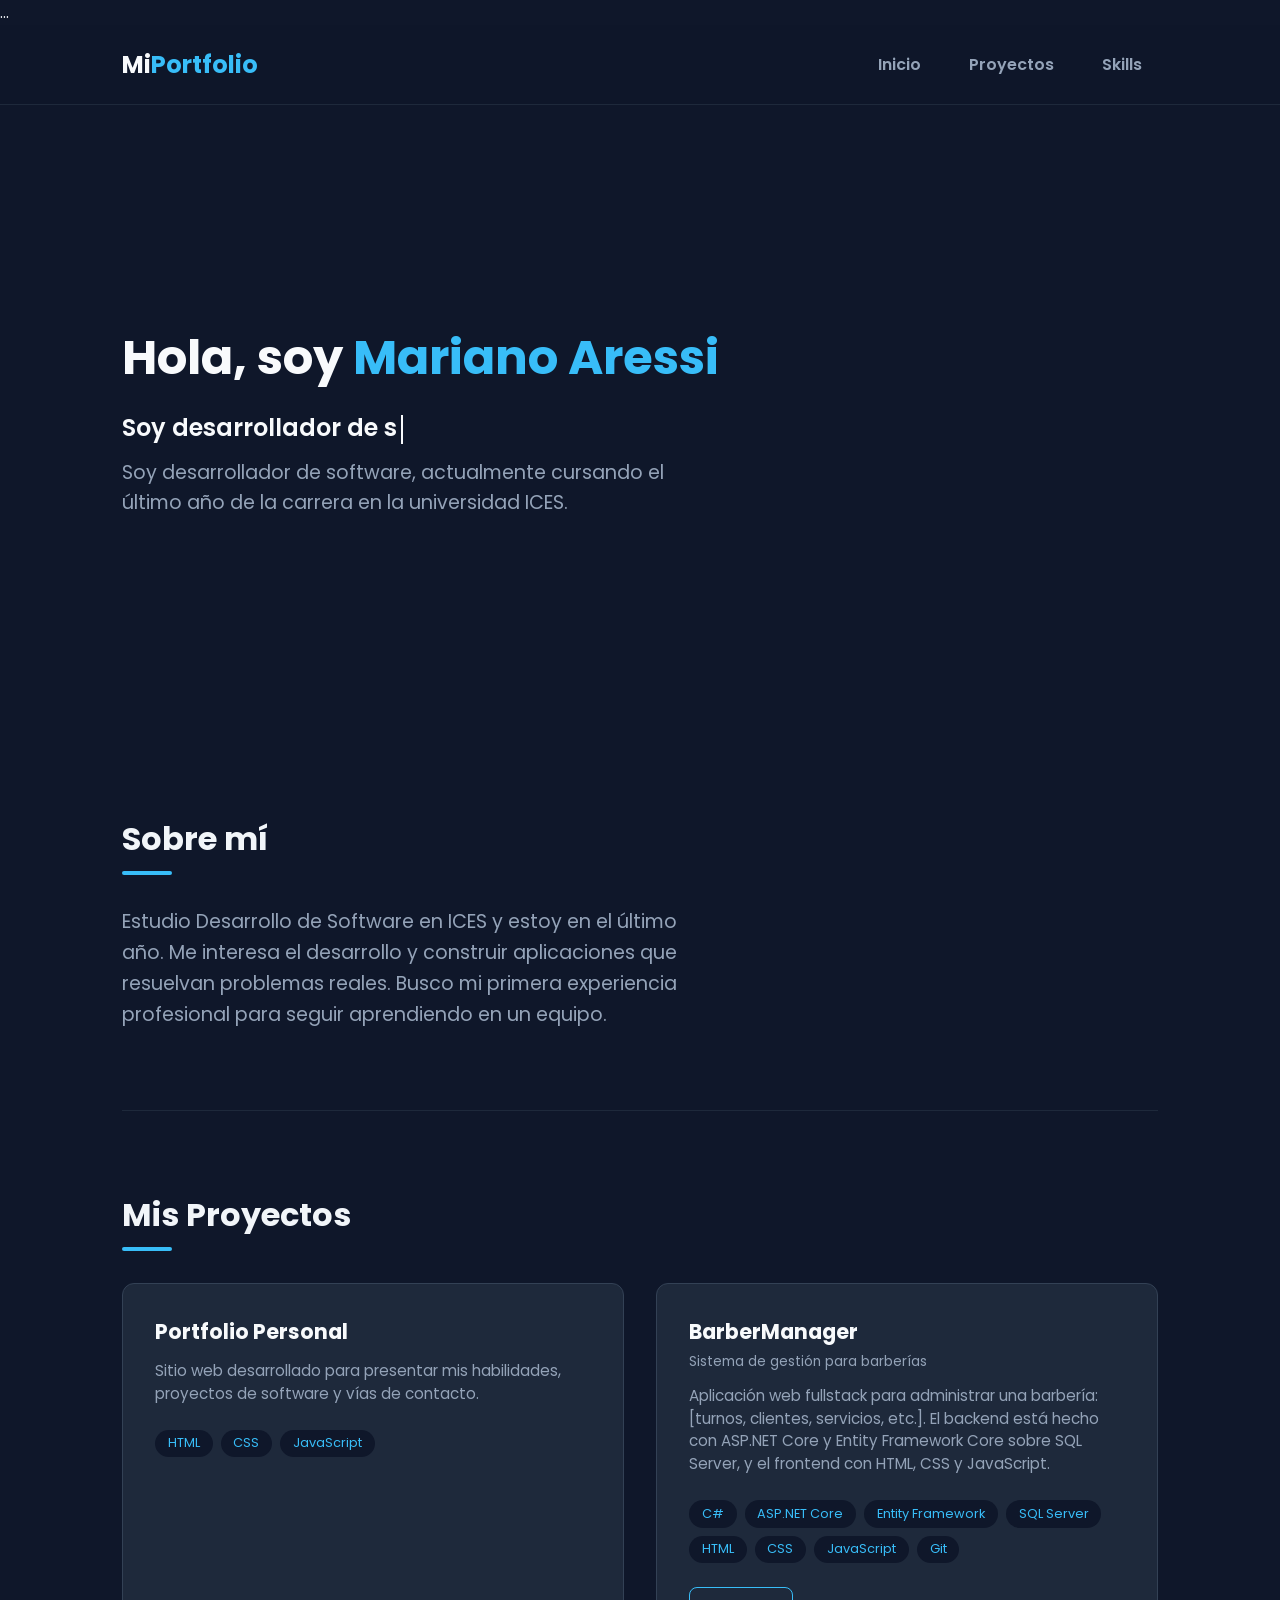
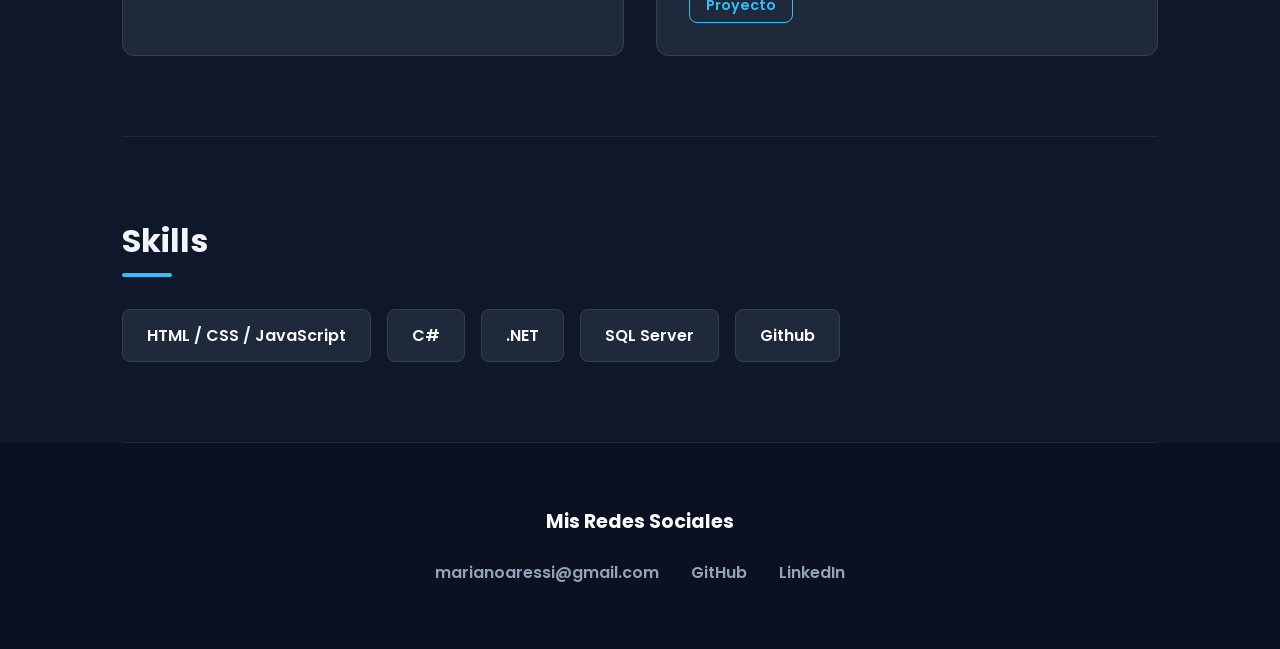
<file: docs/index.html>
<!DOCTYPE html>
<html lang="es">
<head>
    <meta charset="UTF-8">
    <meta name="viewport" content="width=device-width, initial-scale=1.0">
    <title>Mariano Aressi - Portfolio</title>
    
    <!-- GOOGLE FONTS -->
    <link rel="preconnect" href="https://fonts.googleapis.com">
    <link rel="preconnect" href="https://fonts.gstatic.com" crossorigin>
    <link href="https://fonts.googleapis.com/css2?family=Poppins:wght@300;400;600;700&display=swap" rel="stylesheet">
    
    <!-- CONEXIONES -->
    <link rel="stylesheet" href="styles.css">
    <script src="script.js" defer></script>

    <meta name="description" content="Portfolio de Mariano Aressi, desarrollador de software">
    <meta property="og:title" content="Mariano Aressi - Portfolio">
    <meta property="og:image" content="preview.png">
    
</head>
<body>
    
    <head>
        <meta charset="UTF-8">
        <meta name="viewport" content="width=device-width, initial-scale=1.0">
        <title>Mariano Aressi - Portfolio</title>
        <meta name="description" content="Portfolio de Mariano Aressi, desarrollador de software">
        <meta property="og:title" content="Mariano Aressi - Portfolio">
        <meta property="og:image" content="preview.png">
        ...
    </head>

    <!-- HEADER -->
    <header class="Header">
        <div class="Contenido-header">
            <h1 class="Logo">Mi<span>Portfolio</span></h1>
            
            <nav class="Nav-botones">
                <button type="button" class="btn btn-nav" data-target="#Contenido">Inicio</button>
                <button type="button" class="btn btn-nav" data-target="#Proyectos">Proyectos</button>
                <button type="button" class="btn btn-nav" data-target="#Skills">Skills</button>
            </nav>
        </div>
    </header>

    <!-- MAIN -->
    <main>
        <!-- HERO -->
        <section id="Contenido" class="Hero">
            <div class="Contenido-intro">
                <h2>Hola, soy <span>Mariano Aressi</span></h2>
                <p class="Typing">Soy <span id="typing-text"></span><span class="cursor" aria-hidden="true"></span></p>
                <p class="Descripcion">Soy desarrollador de software, actualmente cursando el último año de la carrera en la universidad ICES.</p>
            </div>
        </section>

        <section id="Sobre-mi" class="Seccion">
            <h3 class="Titulo-seccion">Sobre mí</h3>
            <p class="Descripcion">
                Estudio Desarrollo de Software en ICES y estoy en el último año. Me interesa el desarrollo  y 
                construir aplicaciones que resuelvan problemas reales. Busco mi primera experiencia profesional 
                para seguir aprendiendo en un equipo.
            </p>
        </section>

        <!-- PROYECTOS -->
        <section id="Proyectos" class="Seccion">
            <h3 class="Titulo-seccion">Mis Proyectos</h3>
            <div class="Proyectos-Grid">

                <!-- Tarjeta de Proyecto 1 -->
                 
                <article class="Card-proyecto">
                    <h4>Portfolio Personal</h4>
                    <p>Sitio web desarrollado para presentar mis habilidades, proyectos de software y vías de contacto.</p>
                    <div class="Tags-proyecto">
                        <span>HTML</span>
                        <span>CSS</span>
                        <span>JavaScript</span>
                    </div>
                </article>

                <article class="Card-proyecto">
                        <h4>BarberManager <small>  Sistema de gestión para barberías</small></h4>
                        <p>
                            Aplicación web fullstack para administrar una barbería: [turnos, clientes, servicios, etc.].
                            El backend está hecho con ASP.NET Core y Entity Framework Core sobre SQL Server,
                            y el frontend con HTML, CSS y JavaScript.
                        </p>
                        <div class="Tags-proyecto">
                            <span>C#</span>
                            <span>ASP.NET Core</span>
                            <span>Entity Framework</span>
                            <span>SQL Server</span>
                            <span>HTML</span>
                            <span>CSS</span>
                            <span>JavaScript</span>
                            <span>Git</span>
                        </div>
                    <div class="Links-proyecto">
                        <a href="https://github.com/PracticasProfesionalizantes-II-2026/Grupo-N-3---BarberManager" target="_blank" rel="noopener noreferrer">Proyecto</a>
                    </div>
                    </article>
                    
                </article>
                
                <!-- Puedes agregar más tarjetas de proyectos duplicando la estructura de arriba -->
            </div>
        </section>

        <!-- SKILLS -->
        <section id="Skills" class="Seccion">
            <h3 class="Titulo-seccion">Skills</h3>
            <ul class="Habilidades-Lista">
                <li>HTML / CSS / JavaScript</li>
                <li>C#</li>
                <li>.NET</li>
                <li>SQL Server</li>
                <li>Github</li>
            </ul>
        </section>
    </main>

    <!-- FOOTER -->
    <footer>
        <div id="Sociales" class="Footer-contenido">
            <h4>Mis Redes Sociales</h4>
            <ul class="Sociales-Lista">
                <li><a href="mailto:marianoaressi@gmail.com">marianoaressi@gmail.com</a></li>
                <li><a href="https://github.com/Mariano0459" target="_blank">GitHub</a></li>
                <li><a href="https://linkedin.com/in/mariano-aressi-9a2985409/" target="_blank">LinkedIn</a></li>
            </ul>
        </div>
    </footer>

</body>
</html>
</file>
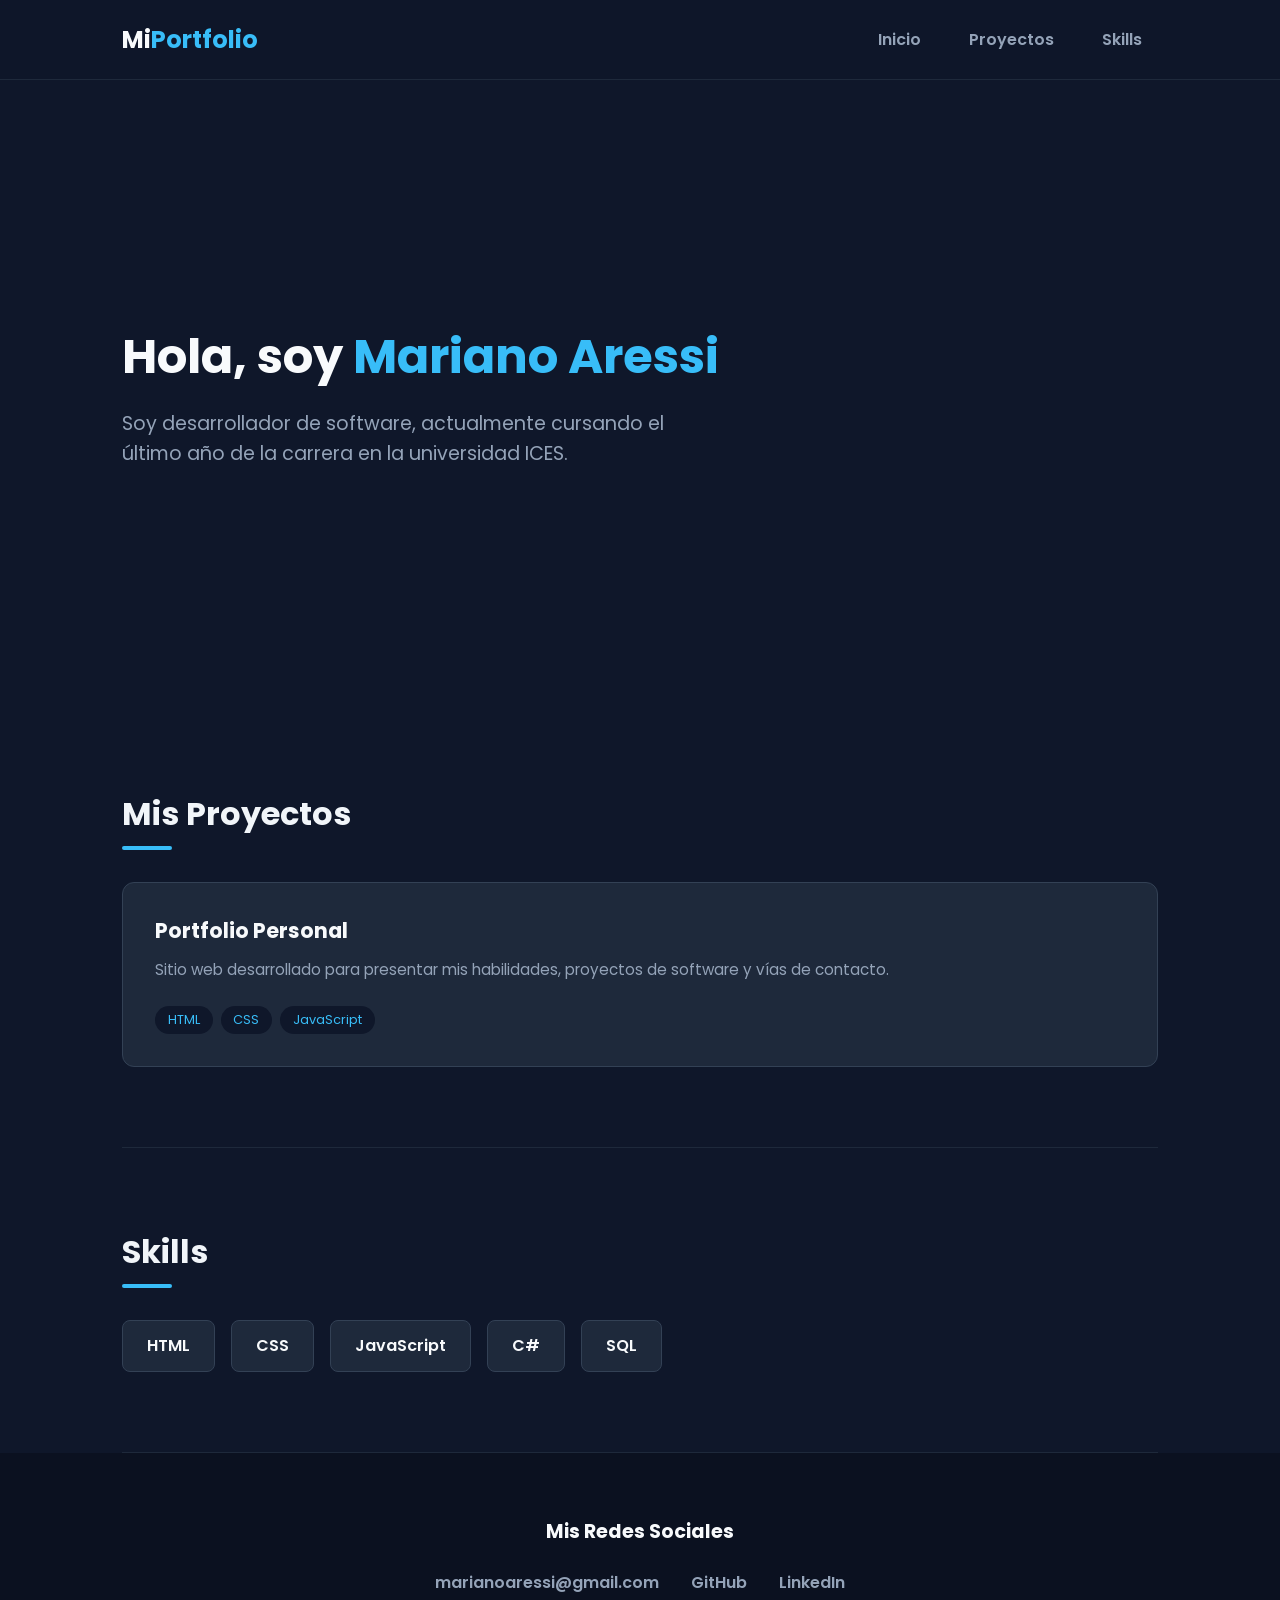
<file: Portfolio/index.html>
<!DOCTYPE html>
<html lang="es">
<head>
    <meta charset="UTF-8">
    <meta name="viewport" content="width=device-width, initial-scale=1.0">
    <title>Mariano Aressi - Portfolio</title>
    
    <!-- GOOGLE FONTS -->
    <link rel="preconnect" href="https://fonts.googleapis.com">
    <link rel="preconnect" href="https://fonts.gstatic.com" crossorigin>
    <link href="https://fonts.googleapis.com/css2?family=Poppins:wght@300;400;600;700&display=swap" rel="stylesheet">
    
    <!-- CONEXIONES -->
    <link rel="stylesheet" href="styles.css">
    <script src="script.js" defer></script>
</head>
<body>

    <!-- HEADER -->
    <header class="Header">
        <div class="Contenido-header">
            <h1 class="Logo">Mi<span>Portfolio</span></h1>
            
            <nav class="Nav-botones">
                <button type="button" class="btn btn-nav" data-target="#Contenido">Inicio</button>
                <button type="button" class="btn btn-nav" data-target="#Proyectos">Proyectos</button>
                <button type="button" class="btn btn-nav" data-target="#Skills">Skills</button>
            </nav>
        </div>
    </header>

    <!-- MAIN -->
    <main>
        <!-- HERO -->
        <section id="Contenido" class="Hero">
            <div class="Contenido-intro">
                <h2>Hola, soy <span>Mariano Aressi</span></h2>
                <p class="Descripcion">Soy desarrollador de software, actualmente cursando el último año de la carrera en la universidad ICES.</p>
            </div>
        </section>

        <!-- PROYECTOS -->
        <section id="Proyectos" class="Seccion">
            <h3 class="Titulo-seccion">Mis Proyectos</h3>
            <div class="Proyectos-Grid">
                <!-- Tarjeta de Proyecto 1 -->
                <article class="Card-proyecto">
                    <h4>Portfolio Personal</h4>
                    <p>Sitio web desarrollado para presentar mis habilidades, proyectos de software y vías de contacto.</p>
                    <div class="Tags-proyecto">
                        <span>HTML</span>
                        <span>CSS</span>
                        <span>JavaScript</span>
                    </div>
                </article>
                
                <!-- Puedes agregar más tarjetas de proyectos duplicando la estructura de arriba -->
            </div>
        </section>

        <!-- SKILLS -->
        <section id="Skills" class="Seccion">
            <h3 class="Titulo-seccion">Skills</h3>
            <ul class="Habilidades-Lista">
                <li>HTML</li>
                <li>CSS</li>
                <li>JavaScript</li>
                <li>C#</li>
                <li>SQL</li>
            </ul>
        </section>
    </main>

    <!-- FOOTER -->
    <footer>
        <div id="Sociales" class="Footer-contenido">
            <h4>Mis Redes Sociales</h4>
            <ul class="Sociales-Lista">
                <li><a href="mailto:marianoaressi@gmail.com">marianoaressi@gmail.com</a></li>
                <li><a href="https://github.com/Mariano0459" target="_blank">GitHub</a></li>
                <li><a href="https://linkedin.com/in/mariano-aressi-9a2985409/" target="_blank">LinkedIn</a></li>
            </ul>
        </div>
    </footer>

</body>
</html>
</file>
<file: docs/styles.css>
/* CONFIG GENERAL */
   * {
    margin: 0;
    padding: 0;
    box-sizing: border-box;
}

html {
    scroll-behavior: smooth;
    font-family: 'Poppins', sans-serif;
    background-color: #0f172a; 
    color: #f8fafc; 
}

/* HEADER Y NAVEGACION */
.Header {
    position: sticky;
    top: 0;
    background-color: rgba(15, 23, 42, 0.85);
    backdrop-filter: blur(10px);
    border-bottom: 1px solid #1e293b;
    z-index: 1000;
}

.Contenido-header {
    max-width: 1100px;
    margin: 0 auto;
    padding: 1.2rem 2rem;
    display: flex;
    justify-content: space-between;
    align-items: center;
}

.Logo {
    font-size: 1.5rem;
    font-weight: 700;
}

.Logo span {
    color: #38bdf8; 
}

.Nav-botones {
    display: flex;
    gap: 1rem;
}

.btn-nav {
    background: transparent;
    border: none;
    color: #94a3b8;
    font-family: inherit;
    font-size: 1rem;
    font-weight: 600;
    cursor: pointer;
    padding: 0.5rem 1rem;
    border-radius: 8px;
    transition: all 0.3s ease;
}

.btn-nav:hover {
    color: #38bdf8;
    background-color: #1e293b;
}

/* CONTENEDORES Y SECCIONES */
main {
    max-width: 1100px;
    margin: 0 auto;
    padding: 0 2rem;
}

.Seccion {
    padding: 5rem 0;
    border-bottom: 1px solid #1e293b;
}

.Titulo-seccion {
    font-size: 2rem;
    margin-bottom: 2rem;
    color: #f1f5f9;
    position: relative;
}

.Titulo-seccion::after {
    content: '';
    display: block;
    width: 50px;
    height: 4px;
    background-color: #38bdf8;
    border-radius: 2px;
    margin-top: 0.5rem;
}

/* HERO */
.Hero {
    min-height: 70vh;
    display: flex;
    align-items: center;
}

.Hero h2 {
    font-size: 3rem;
    margin-bottom: 1rem;
}

.Hero h2 span {
    color: #38bdf8;
}

.Descripcion {
    font-size: 1.2rem;
    color: #94a3b8;
    max-width: 600px;
    line-height: 1.6;
}

/* TARJETAS DE PROYECTOS */
.Proyectos-Grid {
    display: grid;
    grid-template-columns: repeat(auto-fit, minmax(300px, 1fr));
    gap: 2rem;
}

.Card-proyecto {
    background-color: #1e293b;
    border: 1px solid #334155;
    padding: 2rem;
    border-radius: 12px;
    transition: transform 0.3s ease, border-color 0.3s ease;
}

.Card-proyecto:hover {
    transform: translateY(-5px);
    border-color: #38bdf8;
}

.Card-proyecto h4 {
    font-size: 1.3rem;
    margin-bottom: 0.8rem;
}

.Card-proyecto p {
    color: #94a3b8;
    font-size: 0.95rem;
    line-height: 1.5;
    margin-bottom: 1.5rem;
}

.Tags-proyecto {
    display: flex;
    gap: 0.5rem;
    flex-wrap: wrap;
}

.Tags-proyecto span {
    background-color: #0f172a;
    color: #38bdf8;
    font-size: 0.8rem;
    padding: 0.3rem 0.8rem;
    border-radius: 20px;
}

/* SKILLS */
.Habilidades-Lista {
    display: flex;
    flex-wrap: wrap;
    gap: 1rem;
    list-style: none;
}

.Habilidades-Lista li {
    background-color: #1e293b;
    border: 1px solid #334155;
    padding: 0.8rem 1.5rem;
    border-radius: 8px;
    font-weight: 600;
    transition: all 0.3s ease;
}

.Habilidades-Lista li:hover {
    border-color: #38bdf8;
    color: #38bdf8;
    transform: scale(1.05);
}

/* FOOTER */
footer {
    padding: 4rem 2rem;
    text-align: center;
    background-color: #0b1120;
}

.Footer-contenido h4 {
    font-size: 1.2rem;
    margin-bottom: 1.5rem;
}

.Sociales-Lista {
    display: flex;
    justify-content: center;
    gap: 2rem;
    list-style: none;
    flex-wrap: wrap;
}

.Sociales-Lista a {
    color: #94a3b8;
    text-decoration: none;
    font-weight: 600;
    transition: color 0.3s ease;
}

.Sociales-Lista a:hover {
    color: #38bdf8;
}

.Typing {
    font-size: 1.5rem;
    font-weight: 600;
    min-height: 2em; /* evita que el contenido salte mientras se escribe */
}

.cursor {
    display: inline-block;
    width: 2px;
    height: 1.2em;
    margin-left: 4px;
    background-color: currentColor;
    vertical-align: text-bottom;
    animation: parpadeo 0.8s steps(1) infinite;
}

@keyframes parpadeo {
    50% { opacity: 0; }
}

.Links-proyecto {
    display: flex;
    gap: 1rem;
    margin-top: 1.5rem;
}

.Links-proyecto a {
    color: #38bdf8;
    text-decoration: none;
    font-weight: 600;
    font-size: 0.9rem;
    padding: 0.4rem 1rem;
    border: 1px solid #38bdf8;
    border-radius: 8px;
    transition: all 0.3s ease;
}

.Links-proyecto a:hover {
    background-color: #38bdf8;
    color: #0f172a;
}

.Card-proyecto small {
    display: block;
    font-size: 0.85rem;
    font-weight: 400;
    color: #94a3b8;
    margin-top: 0.3rem;
}
</file>
<file: Portfolio/styles.css>
/* CONFIG GENERAL */
   * {
    margin: 0;
    padding: 0;
    box-sizing: border-box;
}

html {
    scroll-behavior: smooth;
    font-family: 'Poppins', sans-serif;
    background-color: #0f172a; 
    color: #f8fafc; 
}

/* HEADER Y NAVEGACION */
.Header {
    position: sticky;
    top: 0;
    background-color: rgba(15, 23, 42, 0.85);
    backdrop-filter: blur(10px);
    border-bottom: 1px solid #1e293b;
    z-index: 1000;
}

.Contenido-header {
    max-width: 1100px;
    margin: 0 auto;
    padding: 1.2rem 2rem;
    display: flex;
    justify-content: space-between;
    align-items: center;
}

.Logo {
    font-size: 1.5rem;
    font-weight: 700;
}

.Logo span {
    color: #38bdf8; 
}

.Nav-botones {
    display: flex;
    gap: 1rem;
}

.btn-nav {
    background: transparent;
    border: none;
    color: #94a3b8;
    font-family: inherit;
    font-size: 1rem;
    font-weight: 600;
    cursor: pointer;
    padding: 0.5rem 1rem;
    border-radius: 8px;
    transition: all 0.3s ease;
}

.btn-nav:hover {
    color: #38bdf8;
    background-color: #1e293b;
}

/* CONTENEDORES Y SECCIONES */
main {
    max-width: 1100px;
    margin: 0 auto;
    padding: 0 2rem;
}

.Seccion {
    padding: 5rem 0;
    border-bottom: 1px solid #1e293b;
}

.Titulo-seccion {
    font-size: 2rem;
    margin-bottom: 2rem;
    color: #f1f5f9;
    position: relative;
}

.Titulo-seccion::after {
    content: '';
    display: block;
    width: 50px;
    height: 4px;
    background-color: #38bdf8;
    border-radius: 2px;
    margin-top: 0.5rem;
}

/* HERO */
.Hero {
    min-height: 70vh;
    display: flex;
    align-items: center;
}

.Hero h2 {
    font-size: 3rem;
    margin-bottom: 1rem;
}

.Hero h2 span {
    color: #38bdf8;
}

.Descripcion {
    font-size: 1.2rem;
    color: #94a3b8;
    max-width: 600px;
    line-height: 1.6;
}

/* TARJETAS DE PROYECTOS */
.Proyectos-Grid {
    display: grid;
    grid-template-columns: repeat(auto-fit, minmax(300px, 1fr));
    gap: 2rem;
}

.Card-proyecto {
    background-color: #1e293b;
    border: 1px solid #334155;
    padding: 2rem;
    border-radius: 12px;
    transition: transform 0.3s ease, border-color 0.3s ease;
}

.Card-proyecto:hover {
    transform: translateY(-5px);
    border-color: #38bdf8;
}

.Card-proyecto h4 {
    font-size: 1.3rem;
    margin-bottom: 0.8rem;
}

.Card-proyecto p {
    color: #94a3b8;
    font-size: 0.95rem;
    line-height: 1.5;
    margin-bottom: 1.5rem;
}

.Tags-proyecto {
    display: flex;
    gap: 0.5rem;
    flex-wrap: wrap;
}

.Tags-proyecto span {
    background-color: #0f172a;
    color: #38bdf8;
    font-size: 0.8rem;
    padding: 0.3rem 0.8rem;
    border-radius: 20px;
}

/* SKILLS */
.Habilidades-Lista {
    display: flex;
    flex-wrap: wrap;
    gap: 1rem;
    list-style: none;
}

.Habilidades-Lista li {
    background-color: #1e293b;
    border: 1px solid #334155;
    padding: 0.8rem 1.5rem;
    border-radius: 8px;
    font-weight: 600;
    transition: all 0.3s ease;
}

.Habilidades-Lista li:hover {
    border-color: #38bdf8;
    color: #38bdf8;
    transform: scale(1.05);
}

/* FOOTER */
footer {
    padding: 4rem 2rem;
    text-align: center;
    background-color: #0b1120;
}

.Footer-contenido h4 {
    font-size: 1.2rem;
    margin-bottom: 1.5rem;
}

.Sociales-Lista {
    display: flex;
    justify-content: center;
    gap: 2rem;
    list-style: none;
    flex-wrap: wrap;
}

.Sociales-Lista a {
    color: #94a3b8;
    text-decoration: none;
    font-weight: 600;
    transition: color 0.3s ease;
}

.Sociales-Lista a:hover {
    color: #38bdf8;
}
</file>
